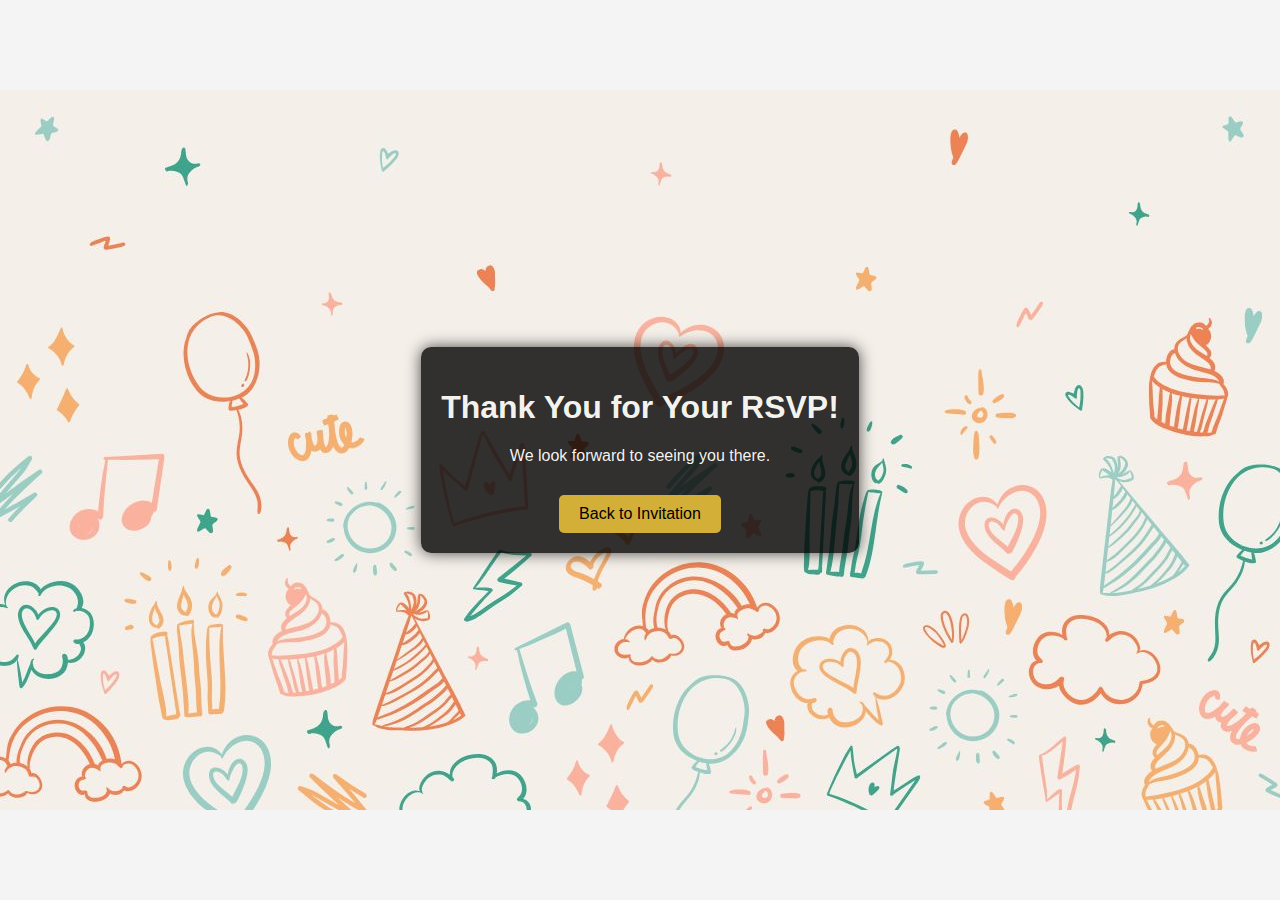
<file: confirm.html>
<!DOCTYPE html>
<html lang="en">
<head>
  <meta charset="UTF-8">
  <meta name="viewport" content="width=device-width, initial-scale=1.0">
  <title>RSVP Confirmation</title>
  <link rel="stylesheet" href="style_confirm.css">
</head>
<body>
  <div class="confirmation-container">
    <h1>Thank You for Your RSVP!</h1>
    <p>We look forward to seeing you there.</p>
    <a href="index.html" class="btn">Back to Invitation</a>
  </div>
</body>
</html>
</file>
<file: style_confirm.css>
body {
    font-family: Arial, sans-serif;
    background: url('birthday_background.jpg') no-repeat center center fixed;
    margin: 0;
    padding: 0;
    display: flex;
    justify-content: center;
    align-items: center;
    min-height: 100vh;
    background-color: #f4f4f4;
  }
  
  .invitation-container, .confirmation-container {
    background-color: rgba(0, 0, 0, 0.8);
    padding: 20px;
    border-radius: 10px;
    box-shadow: 0px 0px 15px rgba(0, 0, 0, 0.7);
    text-align: center;
    max-width: 400px;
  }
  
  h1 {
    color: #faf9f4fa;
  }
  
  p {
    color: #faf9f4fa;
    margin: 10px 0;
  }
  
  .btn {
    display: inline-block;
    margin-top: 20px;
    padding: 10px 20px;
    background-color: #d4af37;
    color: #000000;
    text-decoration: none;
    border-radius: 5px;
    transition: background-color 0.3s ease; 
  }
  
  .btn:hover {
    background-color: #b68929; 
  }
</file>
